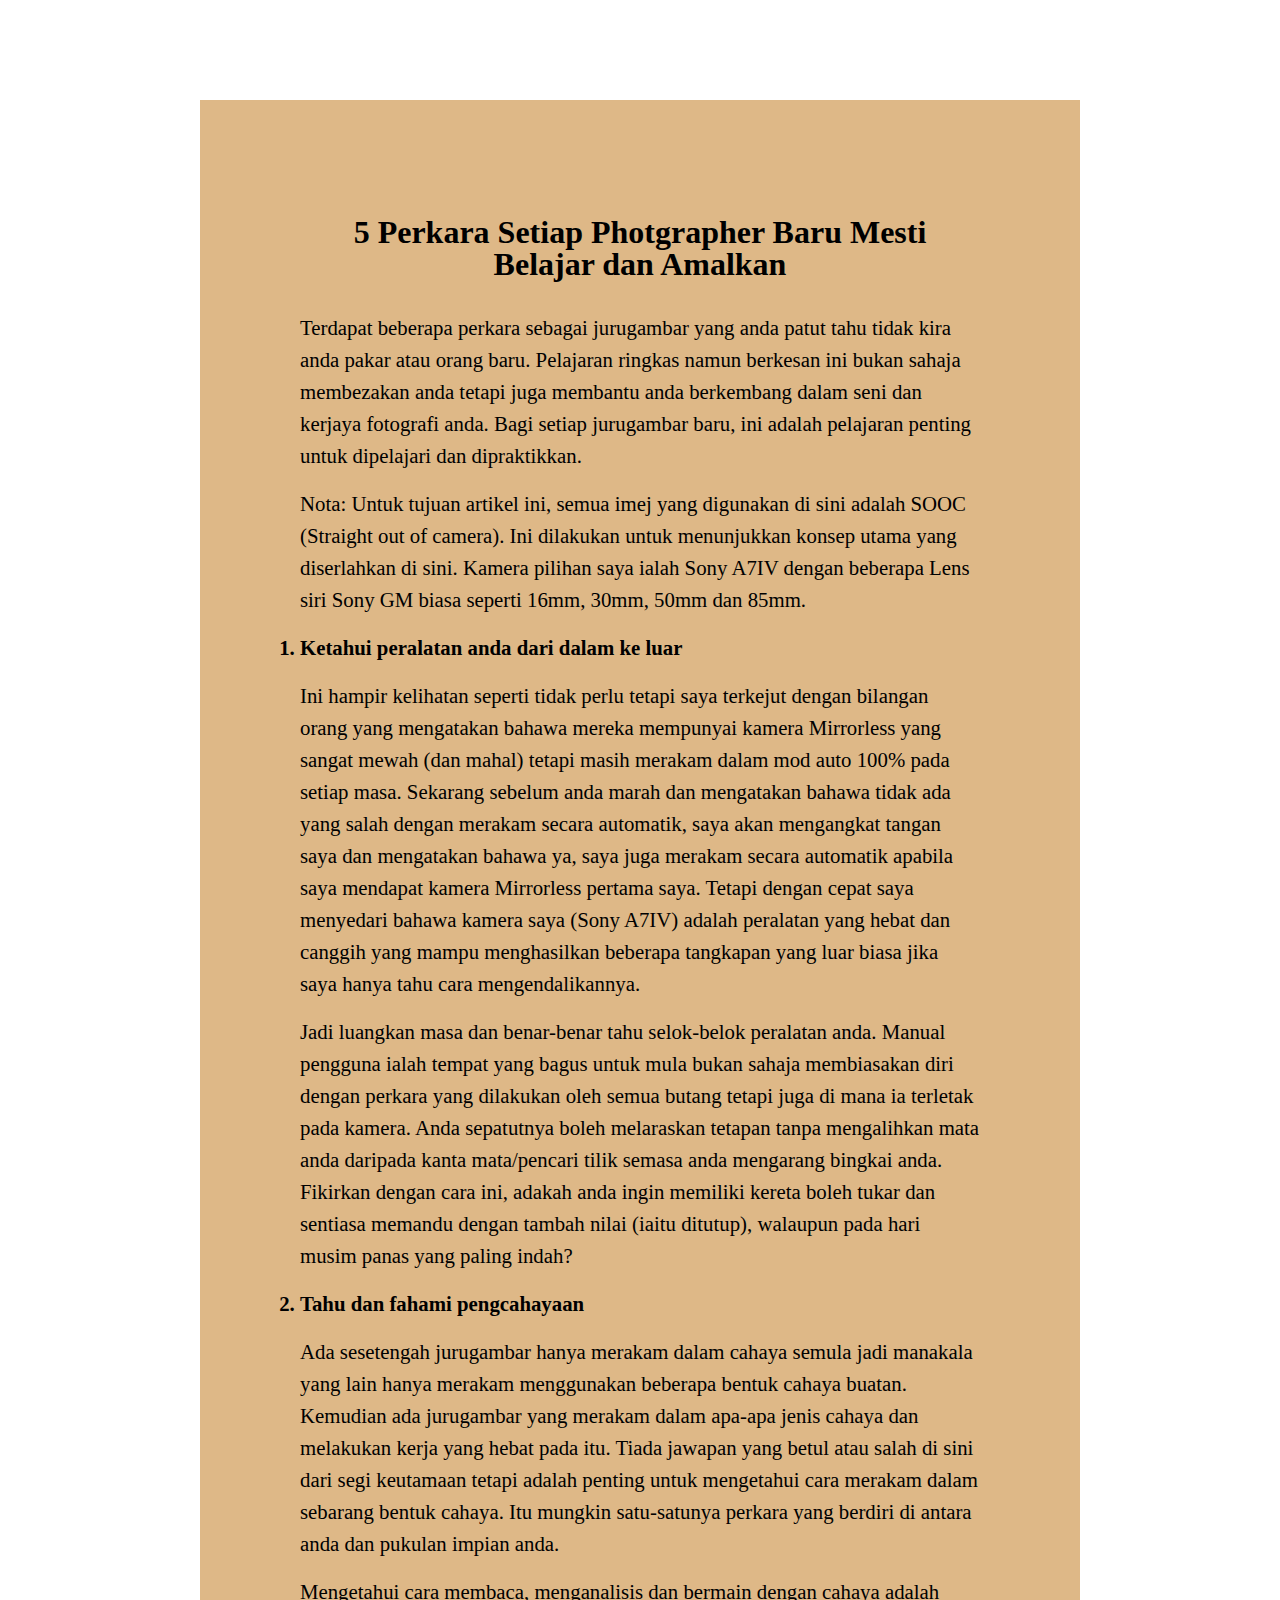
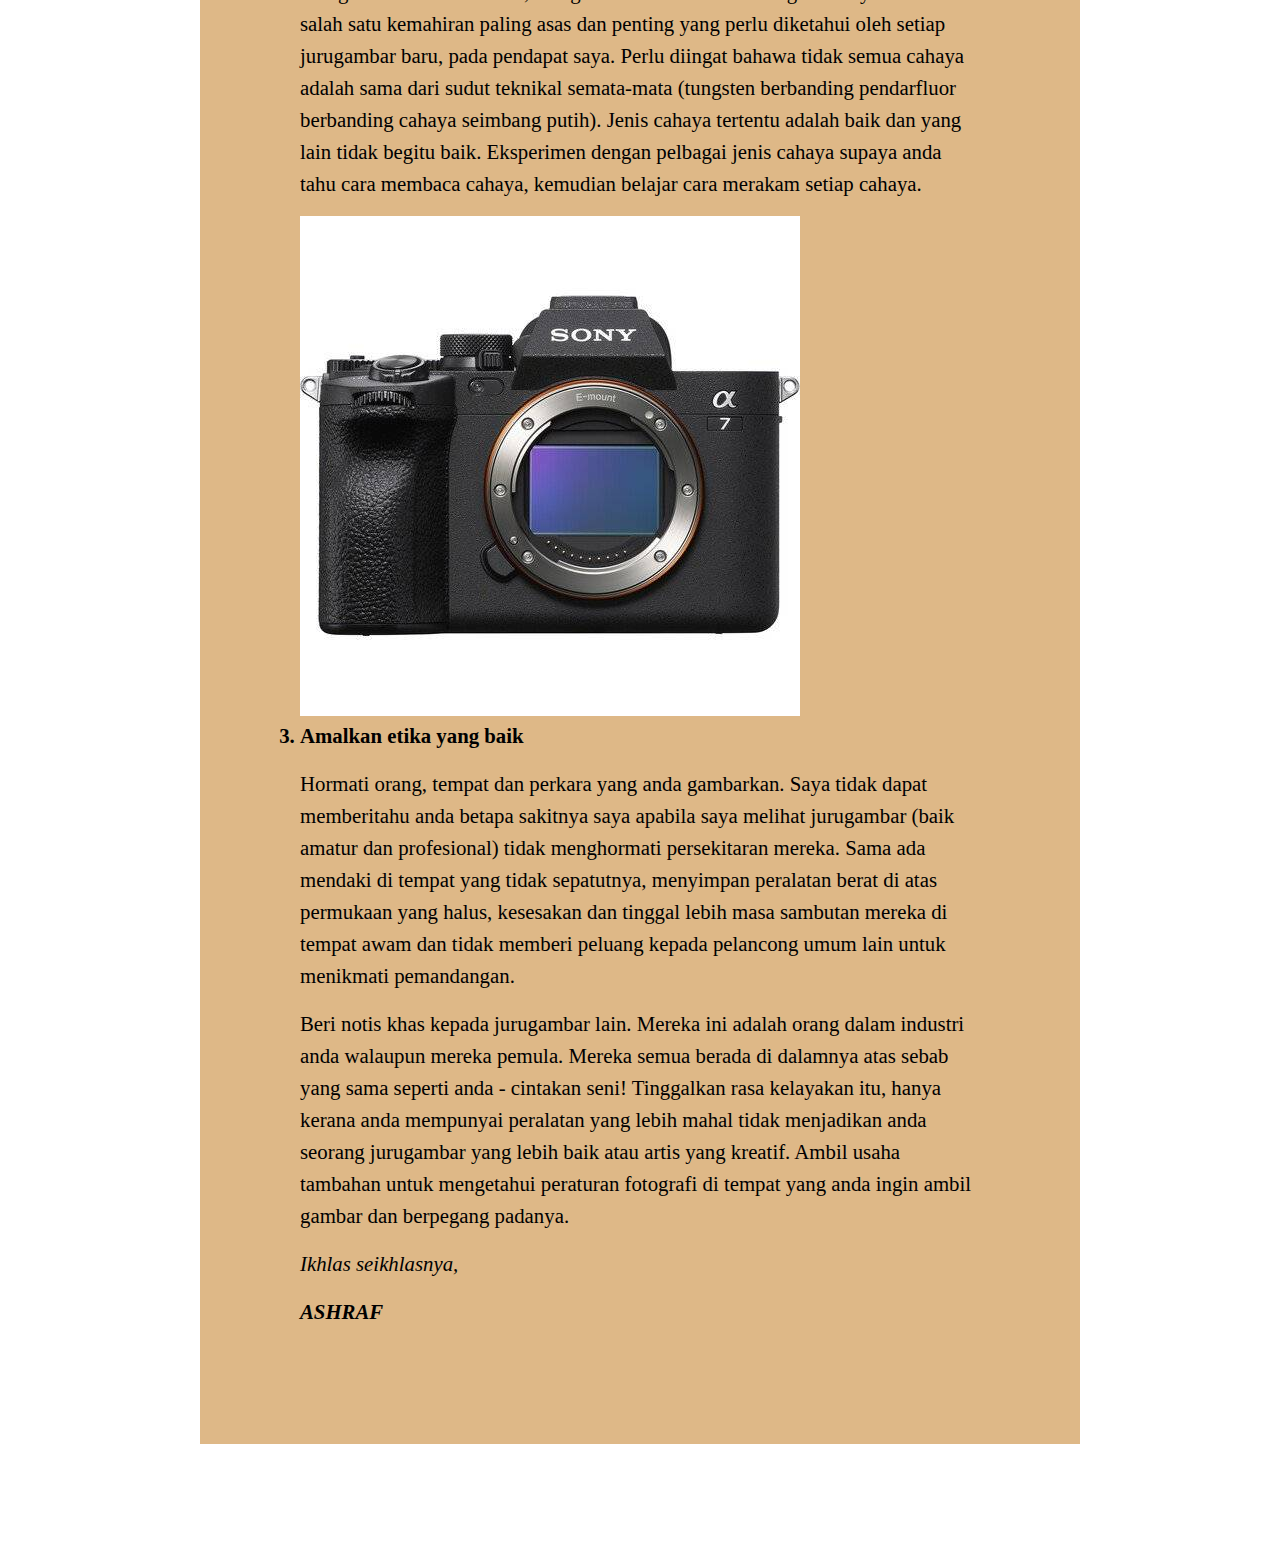
<file: Minggu_1/index.html>
<!DOCTYPE html>
<html lang="en">
<head> 
    <meta charset="UTF-8">
    <meta name="viewport" content="width=device-width, initial-scale=1.0">
    <title>Newbie photographer</title>
  
<style>
    *{
        margin: 0;
        padding: 0;
        box-sizing: border-box;
    }
    .container {
        background-color: burlywood;
        margin: 100px 200px;
        padding: 100px
        }

    .title {
        font-size: 2rem;
        font-weight: bold;
        margin-bottom: 2rem;
    }

    p{
        line-height: 2rem;
        font-size: 1.3rem;
        margin-top: 1rem;
        margin-bottom: 1rem;
    }

    li{
        line-height: 2rem;
        font-size: 1.3rem;
    }

</style>

</head>
<body>
    <div class="container">
        <center> 
            <p class="title">5 Perkara Setiap Photgrapher Baru Mesti Belajar dan Amalkan</p>
        </center>
    
        <div>
            <p>Terdapat beberapa perkara sebagai jurugambar yang anda patut tahu tidak kira anda pakar atau orang baru. Pelajaran ringkas namun berkesan ini bukan sahaja membezakan anda tetapi juga membantu anda berkembang dalam seni dan kerjaya fotografi anda. Bagi setiap jurugambar baru, ini adalah pelajaran penting untuk dipelajari dan dipraktikkan.</p>
            
            <p>Nota: Untuk tujuan artikel ini, semua imej yang digunakan di sini adalah SOOC (Straight out of camera). Ini dilakukan untuk menunjukkan konsep utama yang diserlahkan di sini. Kamera pilihan saya ialah Sony A7IV dengan beberapa Lens siri Sony GM biasa seperti 16mm, 30mm, 50mm dan 85mm.</p>
            <ol>
                <div> 
                    
                    <strong><li>Ketahui peralatan anda dari dalam ke luar</li></strong>
                     
                    <p>Ini hampir kelihatan seperti tidak perlu tetapi saya terkejut dengan bilangan orang yang mengatakan bahawa mereka mempunyai kamera Mirrorless yang sangat mewah (dan mahal) tetapi masih merakam dalam mod auto 100% pada setiap masa. Sekarang sebelum anda marah dan mengatakan bahawa tidak ada yang salah dengan merakam secara automatik, saya akan mengangkat tangan saya dan mengatakan bahawa ya, saya juga merakam secara automatik apabila saya mendapat kamera Mirrorless pertama saya. Tetapi dengan cepat saya menyedari bahawa kamera saya (Sony A7IV) adalah peralatan yang hebat dan canggih yang mampu menghasilkan beberapa tangkapan yang luar biasa jika saya hanya tahu cara mengendalikannya.</p>
                        
                       <p>Jadi luangkan masa dan benar-benar tahu selok-belok peralatan anda. Manual pengguna ialah tempat yang bagus untuk mula bukan sahaja membiasakan diri dengan perkara yang dilakukan oleh semua butang tetapi juga di mana ia terletak pada kamera. Anda sepatutnya boleh melaraskan tetapan tanpa mengalihkan mata anda daripada kanta mata/pencari tilik semasa anda mengarang bingkai anda. Fikirkan dengan cara ini, adakah anda ingin memiliki kereta boleh tukar dan sentiasa memandu dengan tambah nilai (iaitu ditutup), walaupun pada hari musim panas yang paling indah?
                        </p>
                </div>
                
                <div>
                    <strong><li>Tahu dan fahami pengcahayaan</li></strong>
                    <p>Ada sesetengah jurugambar hanya merakam dalam cahaya semula jadi manakala yang lain hanya merakam menggunakan beberapa bentuk cahaya buatan. Kemudian ada jurugambar yang merakam dalam apa-apa jenis cahaya dan melakukan kerja yang hebat pada itu. Tiada jawapan yang betul atau salah di sini dari segi keutamaan tetapi adalah penting untuk mengetahui cara merakam dalam sebarang bentuk cahaya. Itu mungkin satu-satunya perkara yang berdiri di antara anda dan pukulan impian anda.
                        
                         <p>Mengetahui cara membaca, menganalisis dan bermain dengan cahaya adalah salah satu kemahiran paling asas dan penting yang perlu diketahui oleh setiap jurugambar baru, pada pendapat saya. Perlu diingat bahawa tidak semua cahaya adalah sama dari sudut teknikal semata-mata (tungsten berbanding pendarfluor berbanding cahaya seimbang putih). Jenis cahaya tertentu adalah baik dan yang lain tidak begitu baik. Eksperimen dengan pelbagai jenis cahaya supaya anda tahu cara membaca cahaya, kemudian belajar cara merakam setiap cahaya.</p>
                </div>
                <img src="./assets/sony.jpg" alt="image of sony camera">
                <div>
                    <strong><li>Amalkan etika yang baik</li></strong>
                    <p>Hormati orang, tempat dan perkara yang anda gambarkan. Saya tidak dapat memberitahu anda betapa sakitnya saya apabila saya melihat jurugambar (baik amatur dan profesional) tidak menghormati persekitaran mereka. Sama ada mendaki di tempat yang tidak sepatutnya, menyimpan peralatan berat di atas permukaan yang halus, kesesakan dan tinggal lebih masa sambutan mereka di tempat awam dan tidak memberi peluang kepada pelancong umum lain untuk menikmati pemandangan.</p>
                        
                        <p>Beri notis khas kepada jurugambar lain. Mereka ini adalah orang dalam industri anda walaupun mereka pemula. Mereka semua berada di dalamnya atas sebab yang sama seperti anda - cintakan seni! Tinggalkan rasa kelayakan itu, hanya kerana anda mempunyai peralatan yang lebih mahal tidak menjadikan anda seorang jurugambar yang lebih baik atau artis yang kreatif. Ambil usaha tambahan untuk mengetahui peraturan fotografi di tempat yang anda ingin ambil gambar dan berpegang padanya.</p>
                        </p>
            <div class="parent"></div>
                </div>
                </div>
            </ol>
            
            <div>
                <p><i>Ikhlas seikhlasnya,</i></p>
                <p><strong><I>ASHRAF</I></strong></p>
            </div>
        </div>

    </div>
       
    </div>
</body>
</html>
</file>
